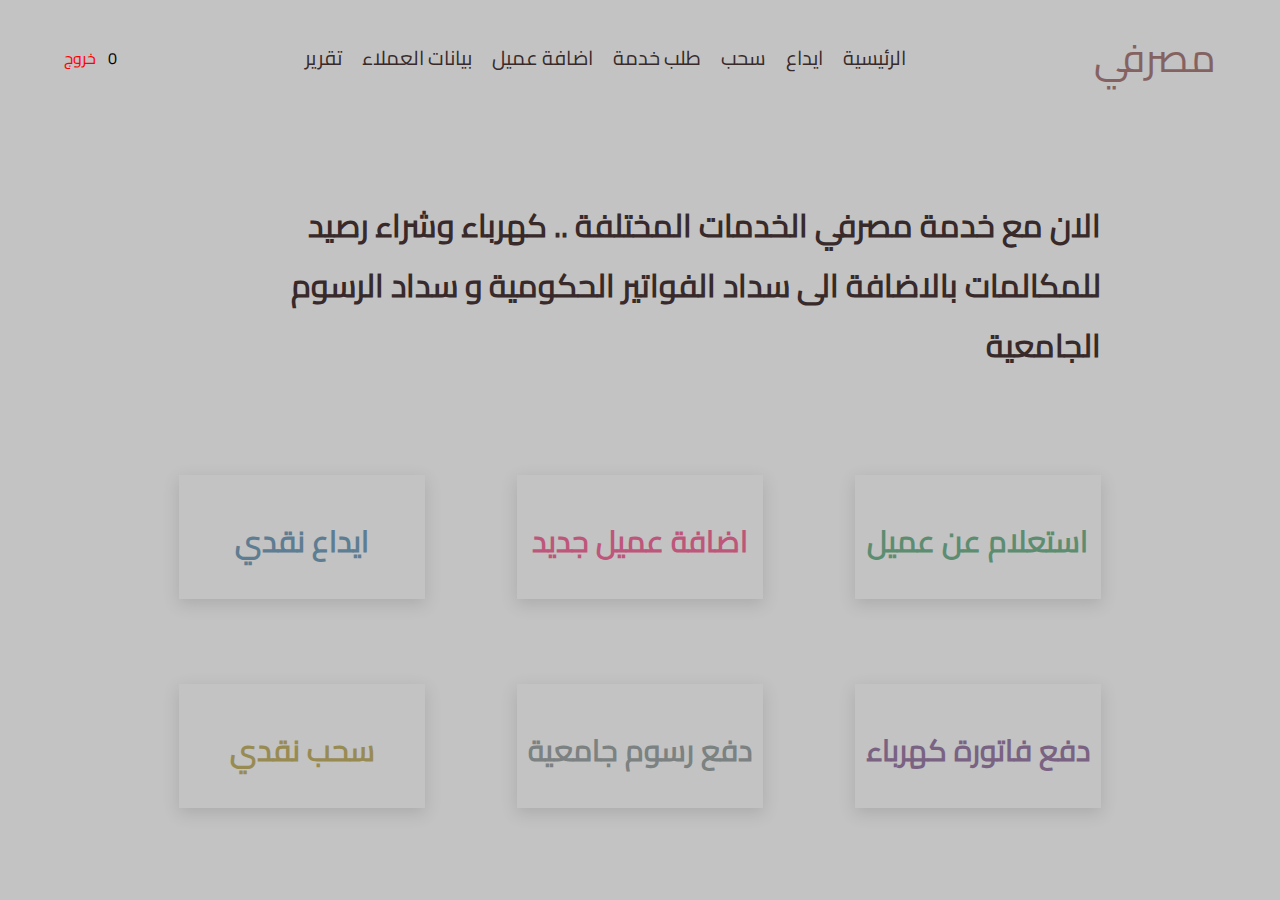
<file: index.html>
<!DOCTYPE html>
<html lang="en">
  <head>
    <meta charset="UTF-8" />
    <meta http-equiv="X-UA-Compatible" content="IE=edge" />
    <meta name="viewport" content="width=device-width, initial-scale=1.0" />

    <link rel="stylesheet" href="./style/css/style.css" />
    <title>مصرفي</title>
  </head>
  <body>         
    <header>
      <div class="logo">   
        <span>مصرفي</span>
      </div>

      <div class="navbar home">
        <ul>
          <li><a href="/">الرئيسية</a></li>
          <li><a href="./mybank/deposit.html">ايداع</a></li>
          <li><a href="./mybank/withdrawal.html">سحب</a></li>
          <li>
            <p>طلب خدمة</p>
            <div class="dropdown">
              <a href="./mybank/electricServices.html">شراء كهرباء </a>
              <hr />
              <a href="./mybank/mobileService.html">شراء رصيد </a>
              <hr />
              <a href="./mybank/eduServices.html">دفع رسوم دراسة</a>
            </div>
          </li>

          <li><a href="./mybank/addcustomer.html">اضافة عميل</a></li>
          <li><a href="./mybank/customer.html">بيانات العملاء</a></li>
          <li><a href="./mybank/report.html">تقرير</a></li>
        </ul>
      </div>

      <div class="auth">
        <div id="userLogged">
          <span id="userNameLoged"></span>
          &nbsp;
          <span id="signOut">خروج</span>
        </div>

        <div id="userUnlogged">
          <span>دخول</span>
        </div>
      </div>
    </header>

    <section>
      <div class="container">
        <h1 class="title">
          الان مع خدمة مصرفي الخدمات المختلفة .. كهرباء وشراء رصيد للمكالمات
          بالاضافة الى سداد الفواتير الحكومية و سداد الرسوم الجامعية
        </h1>
        <div class="service">
          <a style="text-decoration: none" href="./mybank/report.html">
            <div class="card-services">
              <div class="card-services-content">
                <i class="fab fa-ubuntu"></i>
                <br />
                <h3 style="color: #186a3b">استعلام عن عميل</h3>
              </div>
            </div>
          </a>

          <a style="text-decoration: none" href="./mybank/addcustomer.html">
            <div class="card-services">
              <div class="card-services-content">
                <i class="fab fa-ubuntu"></i>
                <br />

                <h3 style="color: #bc0e4c">اضافة عميل جديد</h3>
              </div>
            </div>
          </a>

          <a style="text-decoration: none" href="./mybank/deposit.html">
            <div class="card-services">
              <div class="card-services-content">
                <i class="fab fa-ubuntu"></i>
                <br />

                <h3 style="color: #1b4f72">ايداع نقدي</h3>
              </div>
            </div>
          </a>

          <a
            style="text-decoration: none"
            href="./mybank/electricServices.html"
          >
            <div class="card-services">
              <div class="card-services-content">
                <br />
                <h3 style="color: #4a235a">دفع فاتورة كهرباء</h3>
              </div>
            </div>
          </a>

          <a style="text-decoration: none" href="./mybank/eduServices.html">
            <div class="card-services">
              <div class="card-services-content">
                <i class="fab fa-ubuntu"></i>
                <br />

                <h3 style="color: #4d5656">دفع رسوم جامعية</h3>
              </div>
            </div>
          </a>

          <a style="text-decoration: none" href="./mybank/withdrawal.html">
            <div class="card-services">
              <div class="card-services-content">
                <i class="fa fa-code"></i>
                <br />
                <h3 style="color: #7d6608">سحب نقدي</h3>
              </div>
            </div>
          </a>
        </div>
      </div>
    </section>
    <script src="./js/userDB.js"></script>
    <!-- <script src="./js/customer.js" ></script>     -->
    <script src="./js/user.js"></script>
    <script src="./js/main.js"></script>
  </body>
</html>
</file>
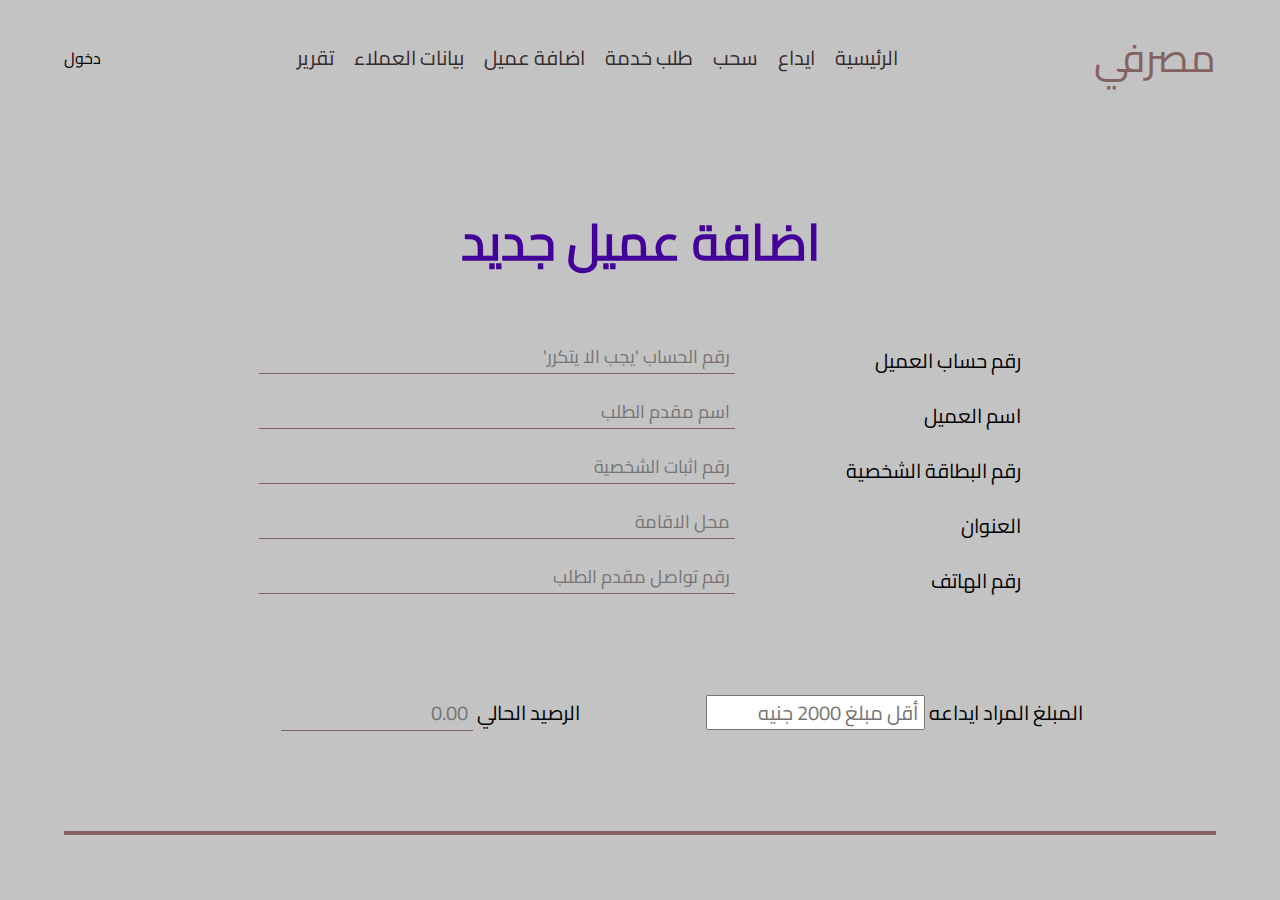
<file: mybank/addcustomer.html>
<!DOCTYPE html>
<html lang="en">
<head>
    <meta charset="UTF-8">
    <meta http-equiv="X-UA-Compatible" content="IE=edge">
    <meta name="viewport" content="width=device-width, initial-scale=1.0">

    <link rel="stylesheet" href="../style/css/style.css">
    <title>اضافة عميل</title>
</head>
<body>
    <header>
        <div class="logo">
            <span>مصرفي</span>
        </div>

        <div class="navbar">
            <ul>
                <li><a href="/">الرئيسية</a></li>
                <li><a href="./deposit.html">ايداع</a>
                <li><a href="./withdrawal.html">سحب</a></li>
                <li> <p>طلب خدمة</p>
                    <div class="dropdown">
                        <a href="./electricServices.html">شراء كهرباء </a>
                        <hr>
                        <a href="./mobileService.html">شراء رصيد </a>
                        <hr>
                        <a href="./eduServices.html">دفع رسوم  دراسة</a>

                    </div>
                    <li><a href="./addcustomer.html">اضافة عميل</a></li>
                <li><a href="./customer.html">بيانات العملاء</a></li>
                <li><a href="./report.html">تقرير</a></li>
            </ul>
    </div>

    <div class="auth">
        <div id="userLogged">
         <span id="userNameLoged"></span>
         &nbsp;
         <span id='signOut' href="">خروج</span>
        </div>

        <div id="userUnlogged">
         <span>دخول</span>
       </div> 
    </div>

    </header>

<section>
    
    <div class="continer">
        <div class="increase">
           <h1 style="color: #430199;" >اضافة عميل جديد</h1>
           
           <form action="">
            <h3  class="credit" ></h3>
               <div class="form-control">
                <label for="idNumber">رقم حساب العميل</label>
                <input placeholder="رقم الحساب 'يجب الا يتكرر' " type="number" name="" class="idNumber">
               </div>
               
               <div class="form-control">
                   <label for="uname">اسم العميل</label>
                   <input placeholder="اسم مقدم الطلب"  type="text" name="" class="uname">
               </div>
               <div class="form-control">
                <label for="identity"> رقم البطاقة الشخصية </label>
                <input placeholder="رقم اثبات الشخصية"  type="number" name="" class="identity">
               </div>
               
               <div class="form-control">
                   <label for="address"> العنوان</label>
                   <input placeholder="محل الاقامة"  type="text" name="" class="address">
                </div>

               <div class="form-control">
                   <label for="telephone">  رقم الهاتف</label>
                   <input placeholder="رقم تواصل مقدم الطلب" type="number" name="" class="telephone">
                </div>
                
                
             


            <div class="mount-update" >
               <div>
                   <label for="mount">المبلغ المراد ايداعه</label>
                   <input placeholder="أقل مبلغ 2000 جنيه" type="number" name="" class="mount">
               </div>
               <div>
                   <label for="nowBalance">الرصيد الحالي </label>
                   <input placeholder="0.00" readonly  type="number" class="nowBalance">
               </div>
           </div>
           <input style="background-color: #430199; font-family: cairo; height: 40px;" type="submit" class="confirmIncrease" value="تأكيد">
           </form>
        </div>

        <hr style="border:solid 2px #856262">
     
       </div>

</section>

<script src="../js/userDB.js" ></script>    
<script src="../js/customer.js" ></script>    
<script src="../js/addcustomer.js" ></script>    
<script src="../js/user.js"></script>

</body>
</html>
</file>
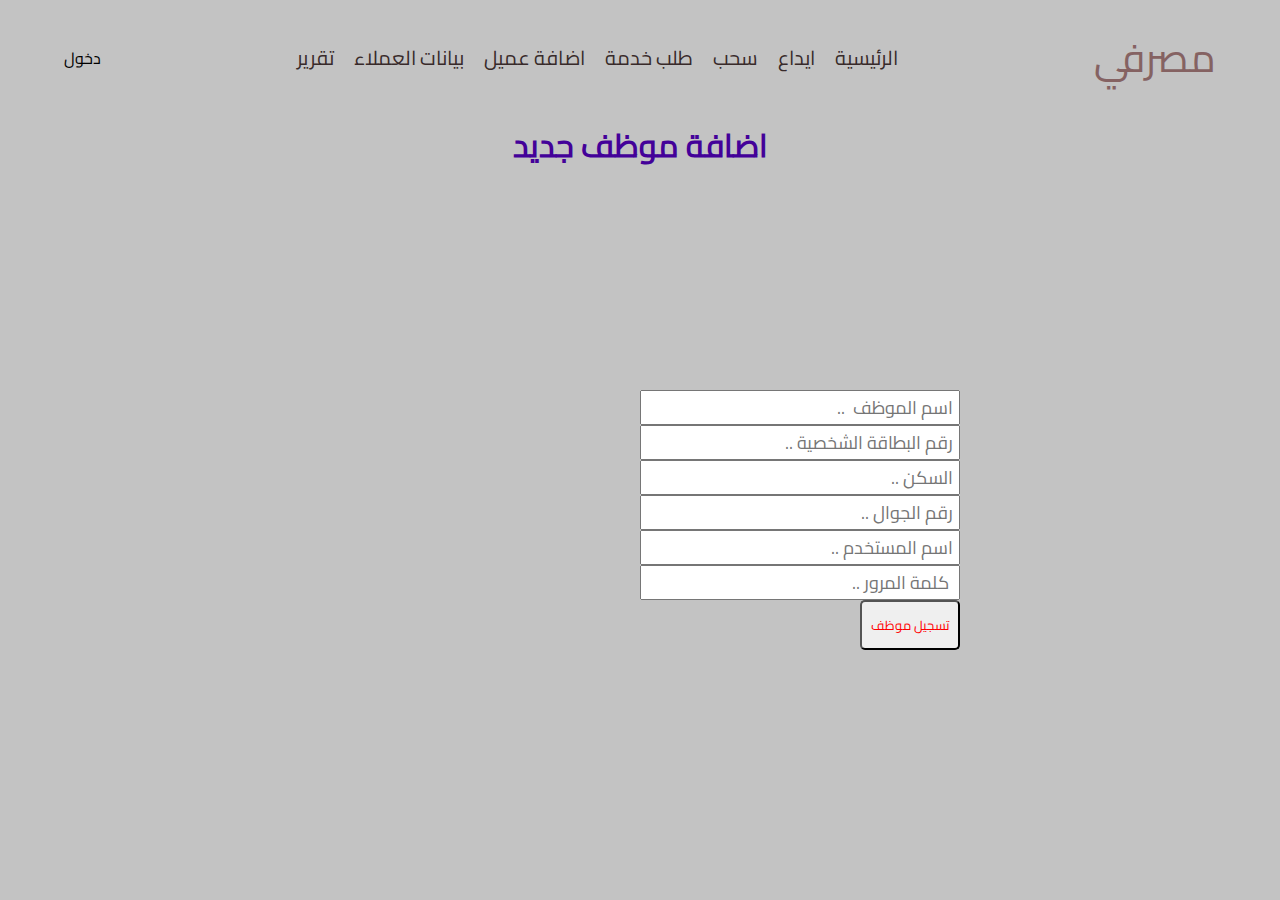
<file: mybank/addEmploye.html>
<!DOCTYPE html>
<html lang="en">

<head>
    <meta charset="UTF-8">
    <meta http-equiv="X-UA-Compatible" content="IE=edge">
    <meta name="viewport" content="width=device-width, initial-scale=1.0">

    <link rel="stylesheet" href="../style/css/style.css">
    <link rel="stylesheet" href="../style/css/register.css">
    <title>مصرفي | موظف جديد</title>
</head>

<body>
    <header>
        <div class="logo">
            <span>مصرفي</span>
        </div>

        <div class="navbar">
            <ul>
                <li><a href="/">الرئيسية</a></li>
                <li><a href="./deposit.html">ايداع</a></li>
                <li><a href="./withdrawal.html">سحب</a></li>
                <li>
                    <p>طلب خدمة</p>
                    <div class="dropdown">
                        <a href="./electricServices.html">شراء كهرباء </a>
                        <hr />
                        <a href="./mobileService.html">شراء رصيد </a>
                        <hr />
                        <a href="./eduServices.html">دفع رسوم دراسة</a>
                    </div>
                </li>

                <li><a href="./addcustomer.html">اضافة عميل</a></li>
                <li><a href="./customer.html">بيانات العملاء</a></li>
                <li><a href="./report.html">تقرير</a></li>
            </ul>
        </div>

        <div class="auth">
            <div id="userLogged">
                <span id="userNameLoged"></span>
                &nbsp;
                <span id="signOut" href="">خروج</span>
            </div>

            <div id="userUnlogged">
                <span>دخول</span>
            </div>
        </div>
        
    </header>

    <h1 style="color: #430199; text-align: center;">اضافة موظف جديد</h1>

    <section class="section-form">
        <div class="container">
            <form novalidate class="register-form" action="" autocomplete="off">
                
                <input id="name" name="name" type="text" placeholder="اسم الموظف  ..">
                <input id="nationalID" name="nationalID" type="number" placeholder="رقم البطاقة الشخصية ..">
                <input id="address" name="location" type="text" placeholder="السكن ..">
                <input id="tele" name="tele" type="number" placeholder="رقم الجوال ..">
                <input id="username" name="username" type="text" placeholder="اسم المستخدم ..">
                <input id="password" name="password" type="password" placeholder=" كلمة المرور ..">
                <h3 class="credit"></h3>
                <br>
                <button id="registerBtn" class="btn-form" type="submit">تسجيل موظف</button>
                <div style="background-color: blue;">
            </form>
        </div>
    </section>

    <script src="../js/addEmploye.js"></script>
    <script src="../js/user.js"></script>
</body>

</html>
</file>
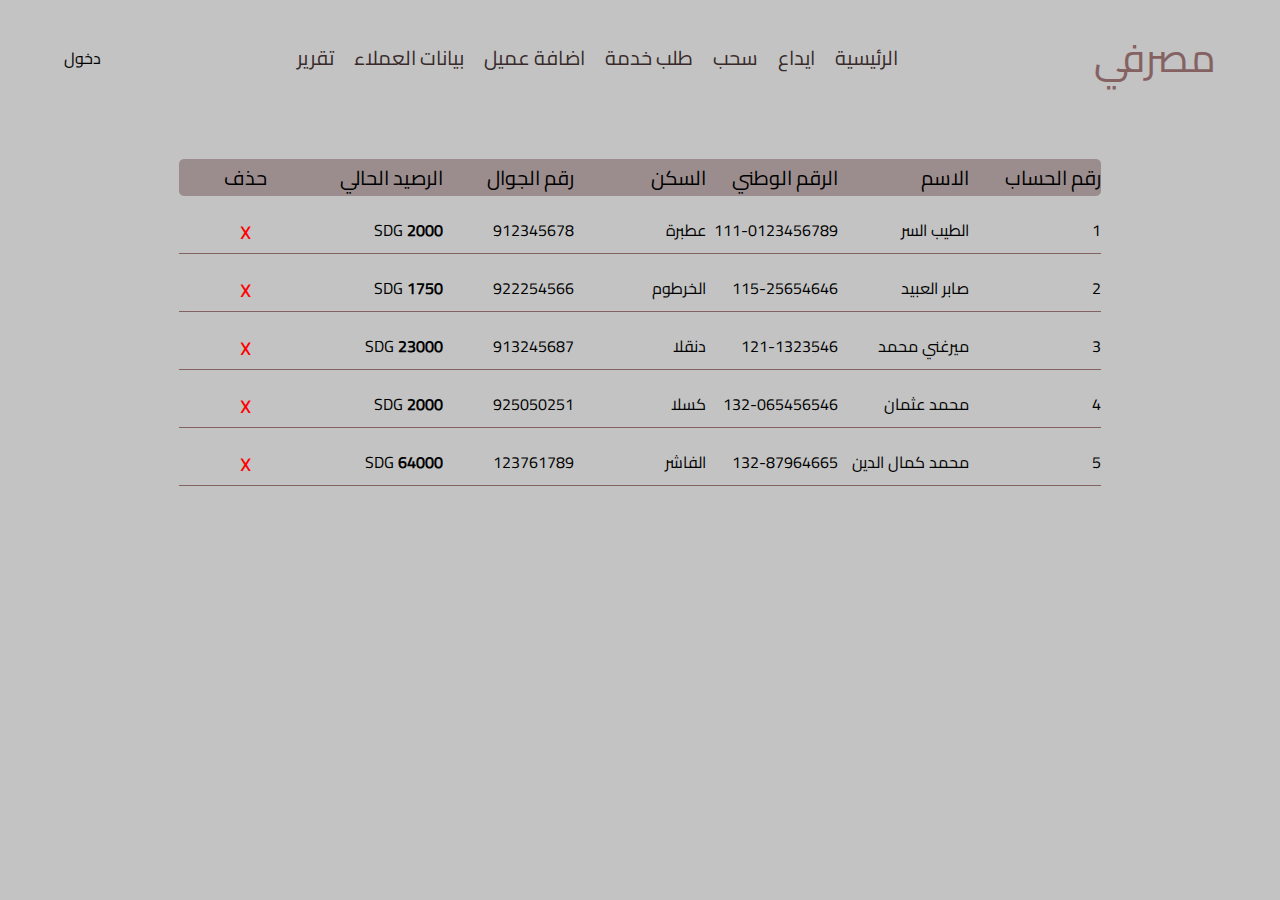
<file: mybank/customer.html>
<!DOCTYPE html>
<html lang="en">
<head>
    <meta charset="UTF-8">
    <meta http-equiv="X-UA-Compatible" content="IE=edge">
    <meta name="viewport" content="width=device-width, initial-scale=1.0">

    <link rel="stylesheet" href="../style/css/style.css">
    <title>تقارير العملاء</title>
</head>
<body>
    <header>
        <div class="logo">
            <span>مصرفي</span>
        </div>

        <div class="navbar">
            <ul>
                <li><a href="/">الرئيسية</a></li>
                <li><a href="./deposit.html">ايداع</a>
                <li><a href="./withdrawal.html">سحب</a></li>
                <li> <p>طلب خدمة</p>
                    <div class="dropdown">
                        <a href="./electricServices.html">شراء كهرباء </a>
                        <hr>
                        <a href="./mobileService.html">شراء رصيد </a>
                        <hr>
                        <a href="./eduServices.html">دفع رسوم  دراسة</a>

                    </div>
                    <li><a href="./addcustomer.html">اضافة عميل</a></li>
                <li><a href="./customer.html">بيانات العملاء</a></li>
                <li><a href="./report.html">تقرير</a></li>
            </ul>
    </div>

        <div class="auth">
            <div id="userLogged">
                <span id="userNameLoged"></span>
                &nbsp;
                <span id='signOut' href="">خروج</span>
                </div>

                <div id="userUnlogged">
                <span>دخول</span>
              </div> 
         </div>


    </header>
    
    <section >
            <div class="container">
                <div class="customerPage">

                        <div class="headerTable">
                          <span class="table" > رقم الحساب</span>
                          <span class="table" >الاسم</span>
                          <span class="table" >الرقم الوطني</span>
                          <span class="table" >السكن</span>
                          <span class="table" >رقم الجوال</span>
                          <span class="table" >الرصيد الحالي</span>
                          <span style="text-align: center;" class="table" > حذف</span>
                        </div>
                        <div class="customer">
                          
                        </div>

                </div>
            </div>
    </section>


<script src="../js/userDB.js"></script>
<script src="../js/customer.js"></script>
<script src="../js/user.js"></script>
</body>
</html>
</file>
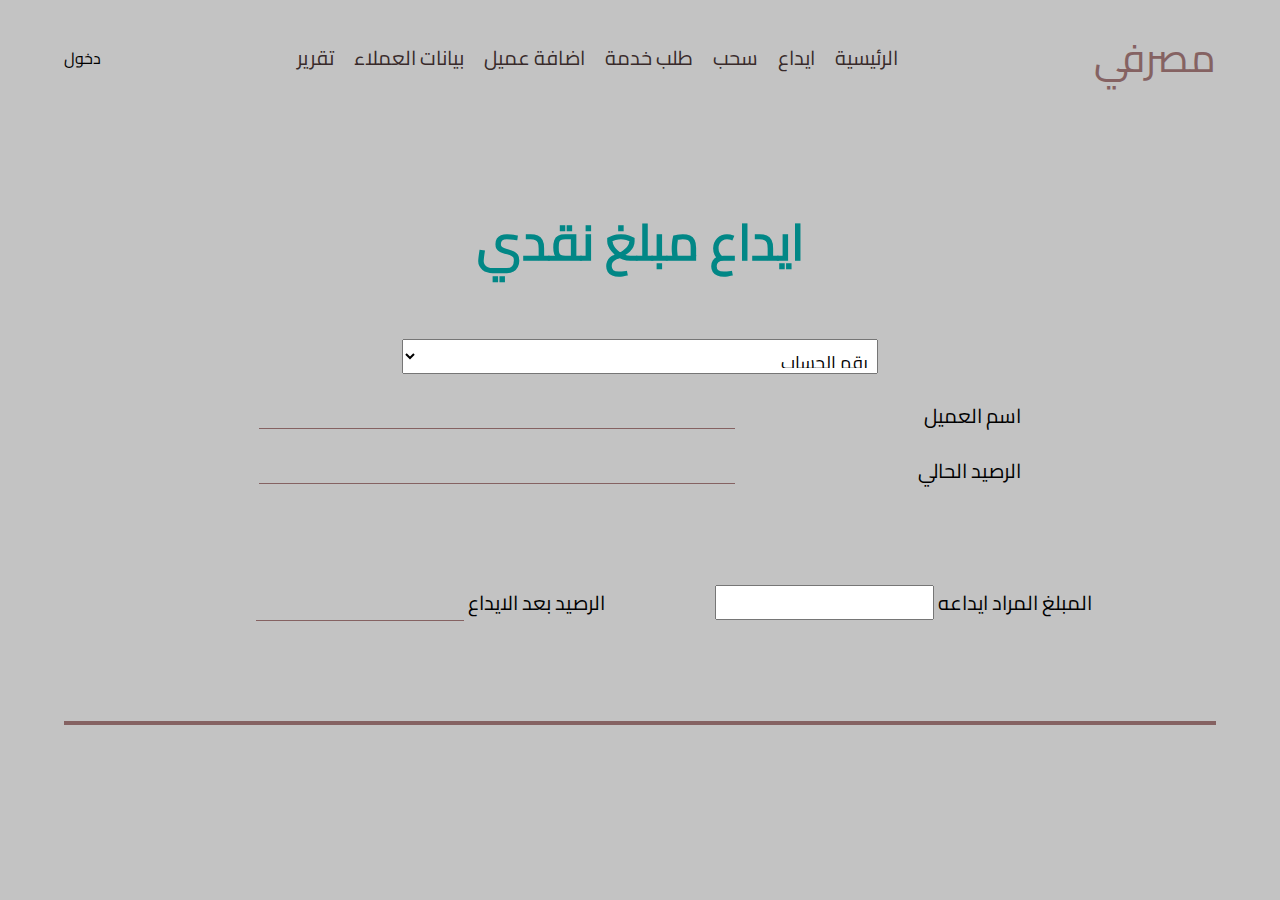
<file: mybank/deposit.html>
<!DOCTYPE html>
<html lang="en">
<head>
    <meta charset="UTF-8">
    <meta http-equiv="X-UA-Compatible" content="IE=edge">
    <meta name="viewport" content="width=device-width, initial-scale=1.0">

    <link rel="stylesheet" href="../style/css/style.css">
    <title>ايداع</title>
</head>
<body>
    <header>
        <div class="logo">
            <span>مصرفي</span>
        </div>
        
        <div class="navbar">
            <ul>
                <li><a href="/">الرئيسية</a></li>
                <li><a href="./deposit.html">ايداع</a>
                <li><a href="./withdrawal.html">سحب</a></li>
                <li> <p>طلب خدمة</p>
                    <div class="dropdown">
                        <a href="./electricServices.html">شراء كهرباء </a>
                        <hr>
                        <a href="./mobileService.html">شراء رصيد </a>
                        <hr>
                        <a href="./eduServices.html">دفع رسوم  دراسة</a>

                    </div>
                    <li><a href="./addcustomer.html">اضافة عميل</a></li>
                <li><a href="./customer.html">بيانات العملاء</a></li>
                <li><a href="./report.html">تقرير</a></li>
            </ul>
    </div>

    <div class="auth">
        <div id="userLogged">
         <span id="userNameLoged"></span>
         &nbsp;
         <span id='signOut' href="">خروج</span>
        </div>

        <div id="userUnlogged">
         <span>دخول</span>
       </div> 
    </div>


    </header>
    
    <section class="transiction" >
           <div class="continer">
             <div class="increase">
                <h1 style="color: #018786;" >ايداع مبلغ نقدي</h1>
                
                <form action="">
                    <span class="alert"></span>
                    <div class="form-control">
                     <!-- <label for="idAccount">رقم الحساب</label> -->
                     <select class="idAccount" type="number">
                        <option  hidden value="0">رقم الحساب</option>
                        <option  value="0">رقم الحساب</option>

                    </select>
                    </div>
                    
                    <div class="form-control">
                        <label for="uname">اسم العميل</label>
                        <input readonly type="text" name="" class="uname">
                    </div>
                    
                    <div class="form-control">
                     <label for="balance"> الرصيد الحالي</label>
                     <input readonly type="number" name="" class="balance">
                    </div>
                 
                 <div class="mount-update" >
                    <div>
                        <label for="mount">المبلغ المراد ايداعه</label>
                        <input type="number" name="" class="mount">
                    </div>
                    <div>
                        <label for="nowBalance">الرصيد بعد الايداع</label>
                        <input readonly  type="number" class="nowBalance">
                    </div>
                </div>
                <input style="background-color: #018786; font-family: cairo; height: 40px;" type="submit" class="confirmIncrease" value="تأكيد">
                <h3  class="credit" ></h3>
                </form>
             </div>

             <hr style="border:solid 2px #856262">
          
            </div>
    </section>


    <script src="../js/userDB.js"></script>
    <script src="../js/customer.js"></script>
    <script src="../js/deposit.js"></script>
    <script src="../js/user.js"></script>
</body>
</html>
</file>
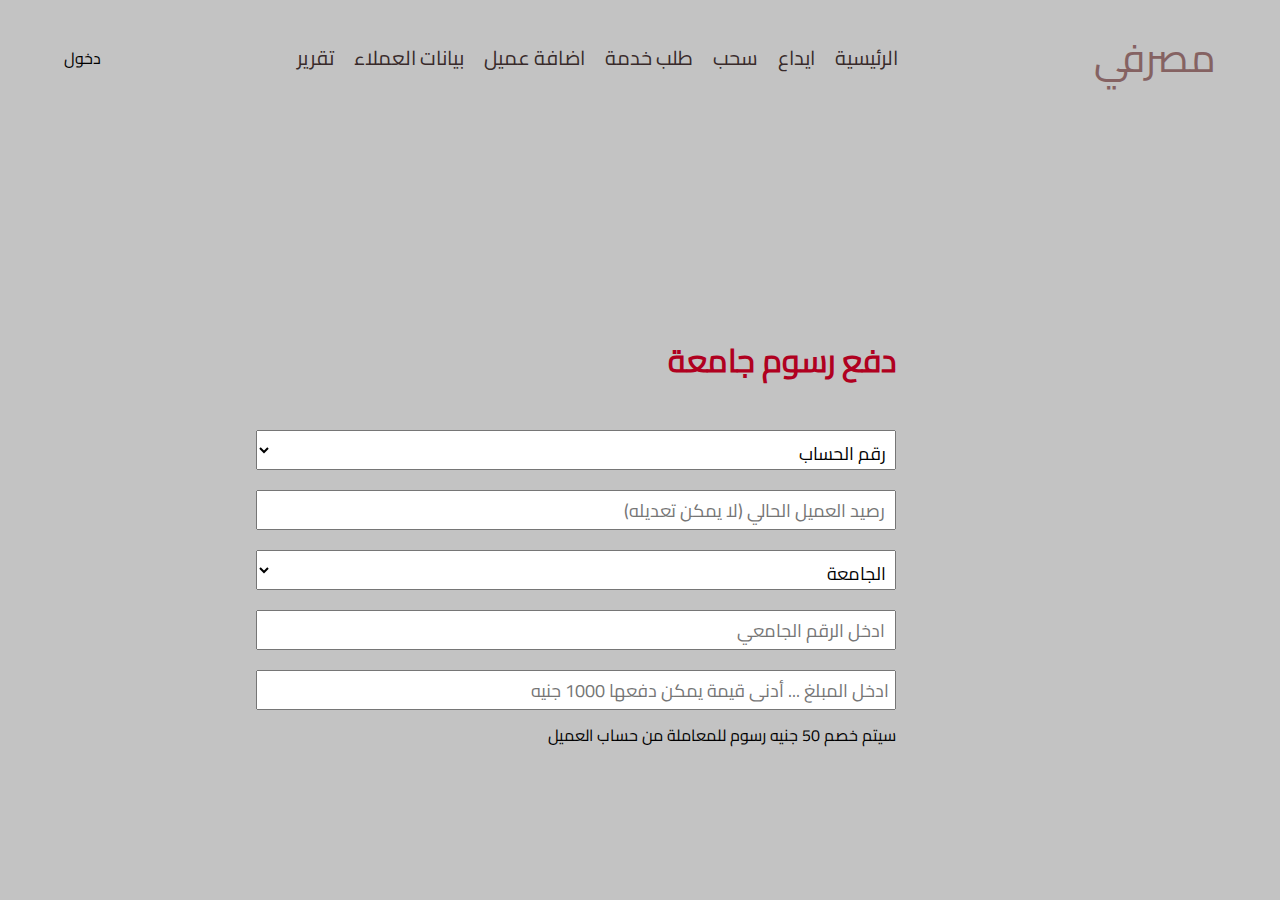
<file: mybank/eduServices.html>
<!DOCTYPE html>
<html lang="en">
<head>
    <meta charset="UTF-8">
    <meta http-equiv="X-UA-Compatible" content="IE=edge">
    <meta name="viewport" content="width=device-width, initial-scale=1.0">

    <link rel="stylesheet" href="../style/css/style.css">
    <title> خدمة جامعية</title>
</head>
<body>
    <header>
        <div class="logo">
            <span>مصرفي</span>
        </div>

        <div class="navbar">
                <ul>
                    <li><a href="/">الرئيسية</a></li>
                    <li><a href="./deposit.html">ايداع</a>
                    <li><a href="./withdrawal.html">سحب</a></li>
                    <li> <p>طلب خدمة</p>
                        <div class="dropdown">
                            <a href="./electricServices.html">شراء كهرباء </a>
                            <hr>
                            <a href="./mobileService.html">شراء رصيد </a>
                            <hr>
                            <a href="./eduServices.html">دفع رسوم  دراسة</a>
    
                        </div>
                        <li><a href="./addcustomer.html">اضافة عميل</a></li>
                    <li><a href="./customer.html">بيانات العملاء</a></li>
                    <li><a href="./report.html">تقرير</a></li>
                </ul>
        </div>

        <div class="auth">
            <div id="userLogged">
             <span id="userNameLoged"></span>
             &nbsp;
             <span id='signOut' href="">خروج</span>
            </div>
 
            <div id="userUnlogged">
             <span>دخول</span>
           </div> 
        </div>


    </header>
    
    <section class="services" >
        <div class="container">
           

            <div class="askService">
            
                <div  class="electricPayment serv ">
                    <h1 style="color: #B00020;" >دفع رسوم جامعة</h1>
                    <br>
                    <form action="">
                        <select class="account" type="number">
                            <option  hidden value="0">رقم الحساب</option>
                            <option  value="0">رقم الحساب</option>
    
                        </select>
                        <input placeholder=" رصيد العميل الحالي (لا يمكن تعديله)" readonly type="number" value="" name="" class="creditNow">

                        

                        <select class="uni" type="number">
                            <option  hidden value="0">الجامعة</option>
                            <option  value="الخرطوم">الخرطوم</option>
                            <option  value="السودان">السودان</option>
                            <option  value="النيلين">النيلين</option>
                            <option  value="عطبرة">عطبرة</option>
    
                        </select>
                        <input class="eleNumber" type="number"  min="" placeholder=" ادخل الرقم الجامعي" oninput="validity.valid||(value='');">
                        <input class="price" type="number"  min="0" placeholder="ادخل المبلغ ... أدنى قيمة يمكن دفعها 1000 جنيه" oninput="validity.valid||(value='');">
                        <span >سيتم خصم 50 جنيه رسوم للمعاملة من حساب العميل  </span>
                         <h3  class="credit" ></h3>
                        <input class="confirmBtn" style=" cursor: pointer; width: 30%;margin:0 35%  ;background-color: #382a2a67;border: none;border-radius: 10px; margin-top:30px  ;" type="submit" value="تأكيـــد">
                    </form>
                </div>

        </div>
        
    </section>


    <script src="../js/userDB.js"></script>
    <script src="../js/customer.js"></script>
    <script src="../js/eduServices.js"></script>
    <script src="../js/user.js"></script>
</body>
</html>
</file>
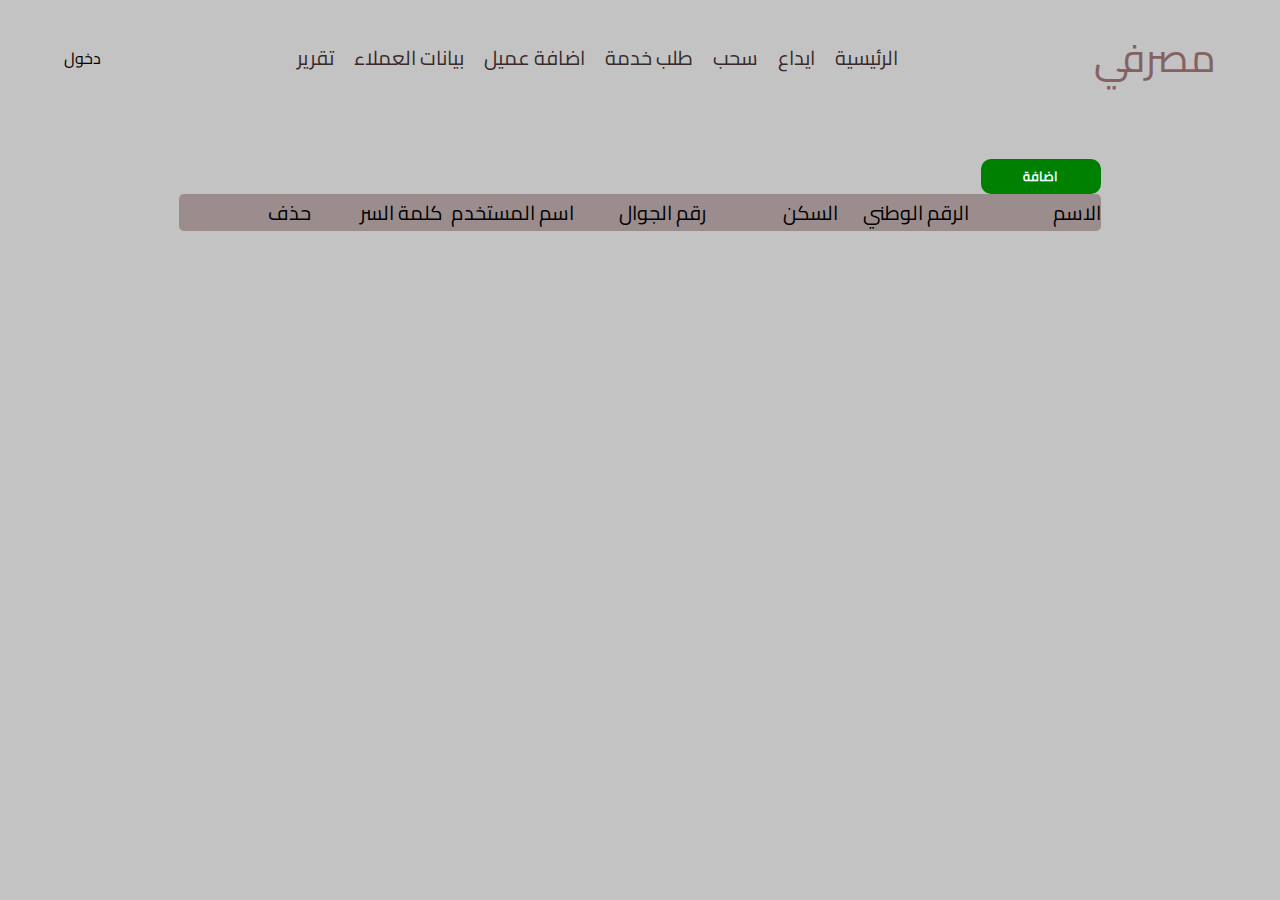
<file: mybank/employe.html>
<!DOCTYPE html>
<html lang="en">
  <head>
    <meta charset="UTF-8" />
    <meta http-equiv="X-UA-Compatible" content="IE=edge" />
    <meta name="viewport" content="width=device-width, initial-scale=1.0" />

    <link rel="stylesheet" href="../style/css/style.css" />
    <title>مسئول</title>
  </head>
  <body>
    <header>
      <div class="logo">
        <span>مصرفي</span>
      </div>

      <div class="navbar">
        <ul>
          <li><a href="/">الرئيسية</a></li>
          <li><a href="./deposit.html">ايداع</a></li>
          <li><a href="./withdrawal.html">سحب</a></li>
          <li>
            <p>طلب خدمة</p>
            <div class="dropdown">
              <a href="./electricServices.html">شراء كهرباء </a>
              <hr />
              <a href="./mobileService.html">شراء رصيد </a>
              <hr />
              <a href="./eduServices.html">دفع رسوم دراسة</a>
            </div>
          </li>

          <li><a href="./addcustomer.html">اضافة عميل</a></li>
          <li><a href="./customer.html">بيانات العملاء</a></li>
          <li><a href="./report.html">تقرير</a></li>
        </ul>
      </div>

      <div class="auth">
        <div id="userLogged">
          <span id="userNameLoged"></span>
          &nbsp;
          <span id="signOut" href="">خروج</span>
        </div>

        <div id="userUnlogged">
          <span>دخول</span>
        </div>
      </div>
    </header>

    <section>
      <div class="container">
        <button
          style="
            background-color: green;
            width: 120px;
            height: 35px;
            border: 0;
            color: azure;
            font-weight: bold;
            border-radius: 10px;
          "
          onclick="location.href = 'addEmploye.html'"
        >
          اضافة
        </button>
        <div class="employeePage">
          <div class="headerTable">
            <span class="table">الاسم</span>
            <span class="table">الرقم الوطني</span>
            <span class="table">السكن</span>
            <span class="table">رقم الجوال</span>
            <span class="table">اسم المستخدم</span>
            <span class="table">كلمة السر</span>
            <span class="table">حذف</span>
          </div>
          <div class="employee"></div>
        </div>
      </div>
    </section>

    <script src="../js/user.js"></script>
    <script src="../js/employe.js"></script>
  </body>
</html>
</file>
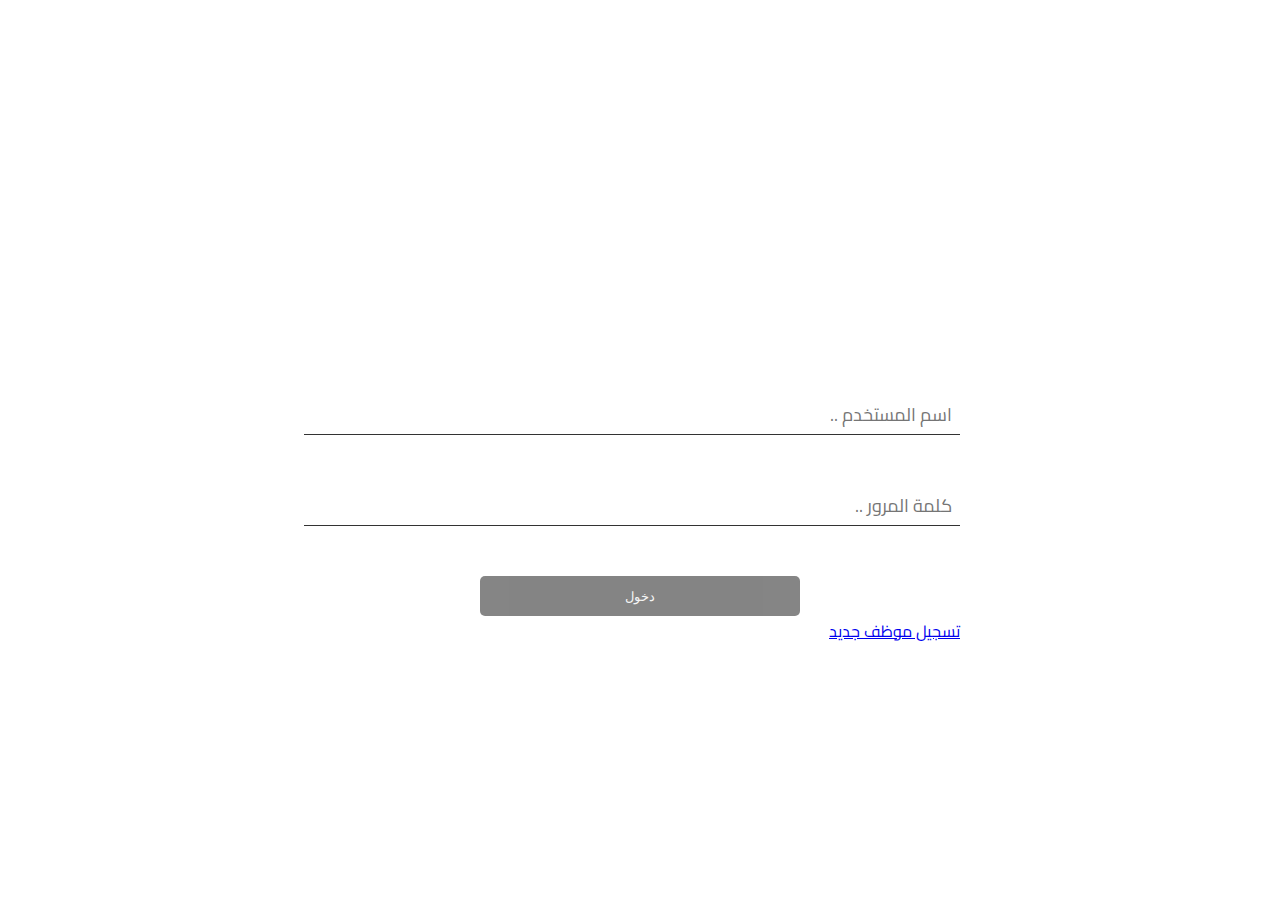
<file: mybank/login.html>
<!DOCTYPE html>
<html lang="en">
<head>
    <meta charset="UTF-8">
    <meta http-equiv="X-UA-Compatible" content="IE=edge">
    <meta name="viewport" content="width=device-width, initial-scale=1.0">
    <link rel="stylesheet" href="../style/css/register.css">
    <title>مصرفي | دخول</title>
</head>
<body>
    <div class="header-lang">
    
    </div>
    <header class="heder">
        
    </header>

    <div class="section">
        <div class="container">
            
        <form class="login-form" action="">
            <input id="loginUsername" type="text" placeholder="اسم المستخدم ..">
            <input id="loginPassword" type="password" placeholder="كلمة المرور ..">
            <input id="loginBtn" class="btn-form" type="submit" value="دخول">
            <span><a href="register.html">  تسجيل موظف جديد</a> </span>
        </form>
    </div>
    </div>

    <script src="../js/login.js" ></script> 
    <script src="../js/user.js"></script>
</body>
</html>
</file>
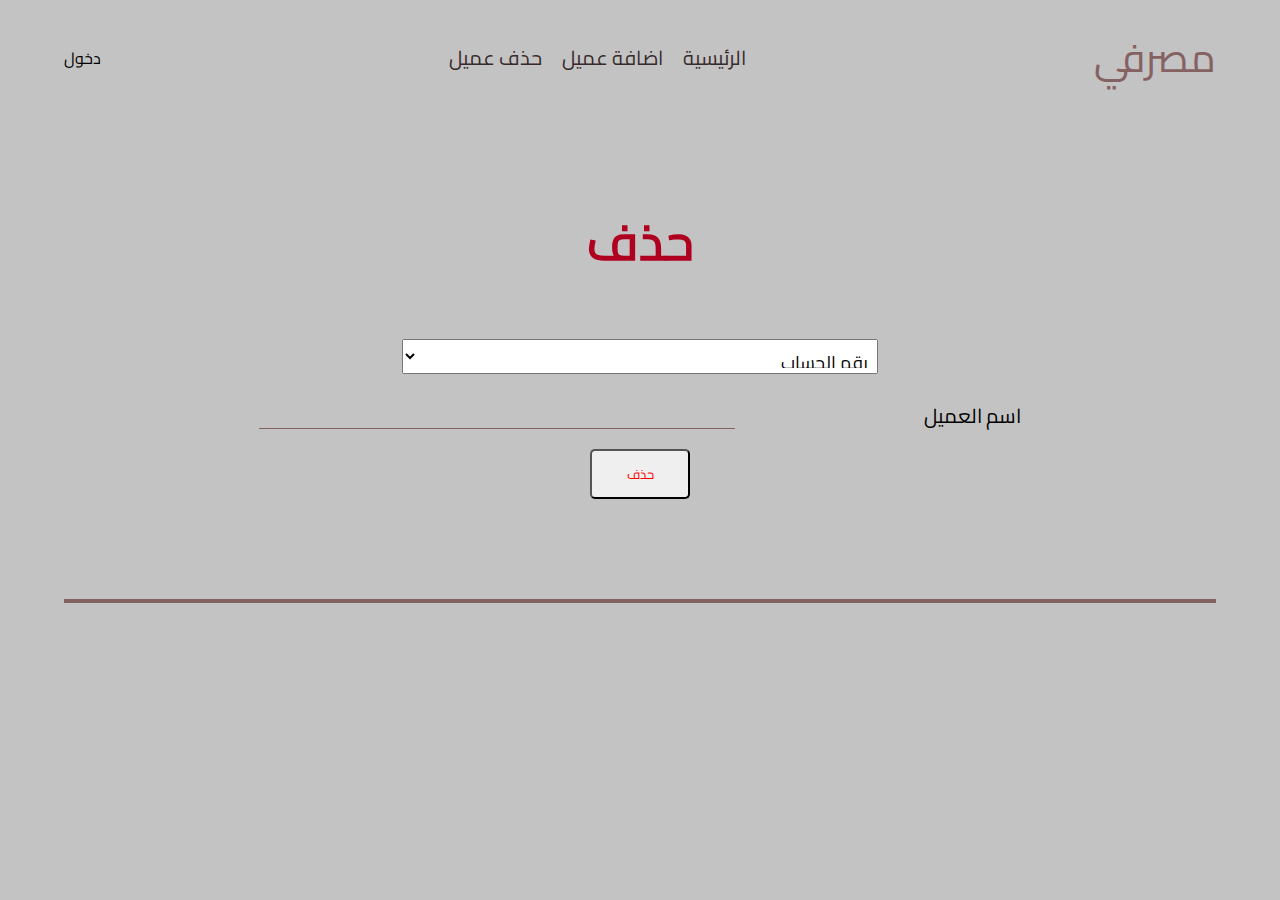
<file: mybank/manger.html>
<!DOCTYPE html>
<html lang="en">
<head>
    <meta charset="UTF-8">
    <meta http-equiv="X-UA-Compatible" content="IE=edge">
    <meta name="viewport" content="width=device-width, initial-scale=1.0">

    <link rel="stylesheet" href="../style/css/style.css">
    <title>مسئول</title>
</head>
<body>
    <header>
        <div class="logo">
            <span>مصرفي</span>
        </div>

        <div class="navbar">
            <ul>
                <li><a href="../index.html">الرئيسية</a></li>
                <li><a href="./addcustomer.html">اضافة عميل</a>
                <li><a href="./deletecustomer.html">حذف عميل</a></li>
 
            </ul>
    </div>

    <div class="auth">
        <div id="userLogged">
         <span id="userNameLoged"></span>
         &nbsp;
         <span id='signOut' href="">خروج</span>
        </div>

        <div id="userUnlogged">
         <span>دخول</span>
       </div> 
    </div>


    </header>
    
    <section class="transiction" >
           <div class="continer">
             <div class="increase">
                <h1 style="color: #B00020;" >حذف</h1>
                
                <form action="">
                    <span class="alert"></span>
                    <div class="form-control">
                     <!-- <label for="idAccount">رقم الحساب</label> -->
                     <select class="idAccount" type="number">
                        <option  hidden value="0">رقم الحساب</option>
                        <option  value="0">رقم الحساب</option>

                    </select>
                    </div>
                    
                    <div class="form-control">
                        <label for="uname">اسم العميل</label>
                        <input readonly type="text" name="" class="uname">
                    </div>
                    
                    <div class="form-control">
                     <button  name="" class="button">حذف</button>
                    </div>
                 
                 
                <input style="background-color: #B00020; font-family: cairo; height: 40px;" type="submit" class="confirmIncrease" value="تأكيد">
                <h3  class="credit" ></h3>
                </form>
             </div>

             <hr style="border:solid 2px #856262">
          
            </div>
    </section>


    <script src="../js/userDB.js"></script>
   
    <script src="../js/user.js"></script>
</body>
</html>
</file>
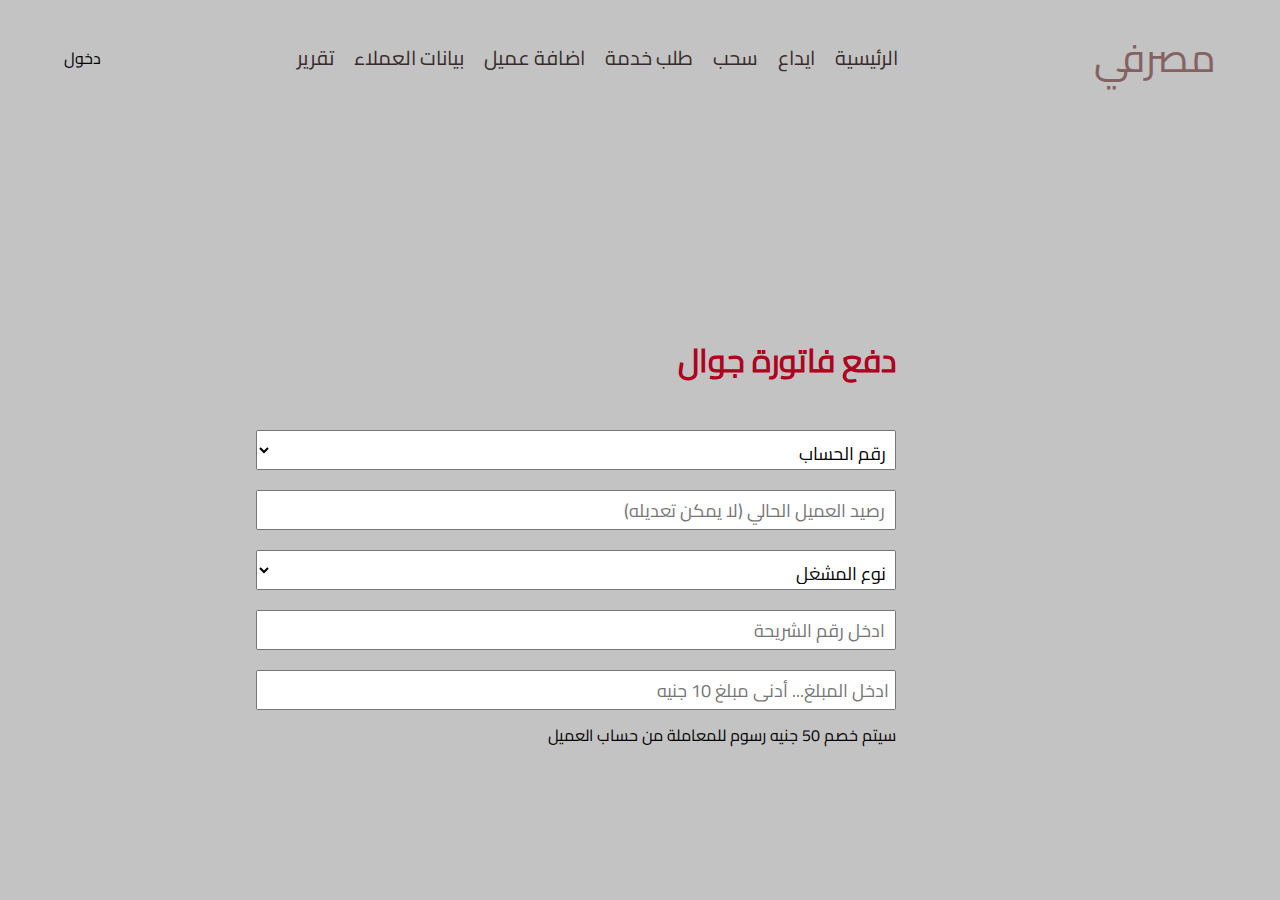
<file: mybank/mobileService.html>
<!DOCTYPE html>
<html lang="en">
<head>
    <meta charset="UTF-8">
    <meta http-equiv="X-UA-Compatible" content="IE=edge">
    <meta name="viewport" content="width=device-width, initial-scale=1.0">

    <link rel="stylesheet" href="../style/css/style.css">
    <title>فاتورة اتصال</title>
</head>
<body>
    <header>
        <div class="logo">
            <span>مصرفي</span>
        </div>

        <div class="navbar">
                <ul>
                    <li><a href="/">الرئيسية</a></li>
                    <li><a href="./deposit.html">ايداع</a>
                    <li><a href="./withdrawal.html">سحب</a></li>
                    <li> <p>طلب خدمة</p>
                        <div class="dropdown">
                            <a href="./electricServices.html">شراء كهرباء </a>
                            <hr>
                            <a href="./mobileService.html">شراء رصيد </a>
                            <hr>
                            <a href="./eduServices.html">دفع رسوم  دراسة</a>
    
                        </div>
                        <li><a href="./addcustomer.html">اضافة عميل</a></li>
                    <li><a href="./customer.html">بيانات العملاء</a></li>
                    <li><a href="./report.html">تقرير</a></li>
                </ul>
        </div>

        <div class="auth">
            <div id="userLogged">
             <span id="userNameLoged"></span>
             &nbsp;
             <span id='signOut' href="">خروج</span>
            </div>
 
            <div id="userUnlogged">
             <span>دخول</span>
           </div> 
     </div>


    </header>
    
    <section class="services" >
        <div class="container">
           

            <div class="askService">
            
                <div  class="electricPayment serv ">
                    <h1 style="color: #B00020;" >دفع فاتورة جوال</h1>
                    <br>
                    <form action="">
                        <select class="account" type="number">
                            <option  hidden value="0">رقم الحساب</option>
                            <option  value="0">رقم الحساب</option>
    
                        </select>
                        <input placeholder=" رصيد العميل الحالي (لا يمكن تعديله)" readonly type="number" value="" name="" class="creditNow">

                        

                        <select class="uni" type="number">
                            <option  hidden value="0">نوع المشغل</option>
                            <option  value="MTN">MTN</option>
                            <option  value="ZAIN">ZAIN</option>
                            <option  value="SUDANI">SUDANI</option>
       
    
                        </select>
                        <input class="eleNumber" type="number"  min="" placeholder=" ادخل رقم الشريحة " oninput="validity.valid||(value='');">
                        <input class="price" type="number"  min="0" placeholder="ادخل المبلغ... أدنى مبلغ 10 جنيه" oninput="validity.valid||(value='');">
                        <span >سيتم خصم 50 جنيه رسوم للمعاملة من حساب العميل  </span>
                         <h3  class="credit" ></h3>
                        <input class="confirmBtn" style=" cursor: pointer; width: 30%;margin:0 35%  ;background-color: #382a2a67;border: none;border-radius: 10px; margin-top:30px  ;" type="submit" value="تأكيـــد">
                    </form>
                </div>

        </div>
        
    </section>


    <script src="../js/userDB.js"></script>
    <script src="../js/customer.js"></script>
    <script src="../js/mobileService.js"></script>
    <script src="../js/user.js"></script>
</body>
</html>
</file>
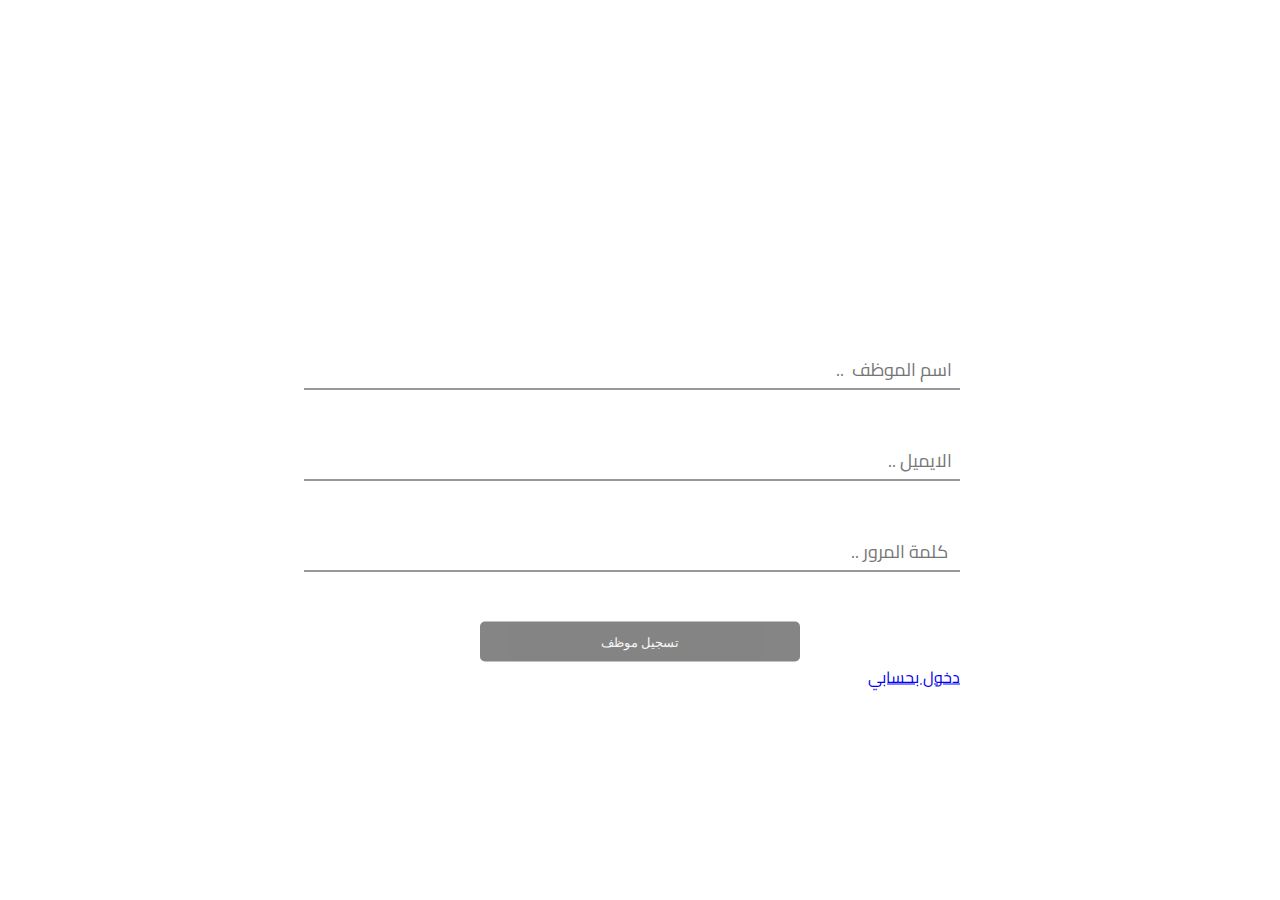
<file: mybank/register.html>
<!DOCTYPE html>
<html lang="en">
<head>
    <meta charset="UTF-8">
    <meta http-equiv="X-UA-Compatible" content="IE=edge">
    <meta name="viewport" content="width=device-width, initial-scale=1.0">
    
    <link rel="stylesheet" href="../style/css/register.css">
    <title>مصرفي  | موظف جديد</title>
</head>
<body>
    <div class="header-lang">
    
    </div>
    <header class="heder">
        
    </header>

    <section class="section-form">
        <div class="container">
            
        <form novalidate class="register-form" action="">
            <input id="registerUsername" type="text" placeholder="اسم الموظف  ..">
            <input id="registerEmail" type="email" placeholder="الايميل ..">
            <input id="registerPassword" type="password" placeholder=" كلمة المرور ..">
            <input id="registerBtn" class="btn-form" type="submit" value="تسجيل موظف">
            <span><a href="login.html">دخول بحسابي </a> </span>
            <div style="background-color: blue;" >
            <!-- <i style="color: black;" class="fas fa-angle-down " >jklj</i></div> -->
            <!-- <i style="color: black;" class="fas fa-arrow-alt-circle-down " >jklj</i></div> -->
        </form>
    </div>
    </section>

   <script src="../js/register.js" ></script> 
</body>
</html>
</file>
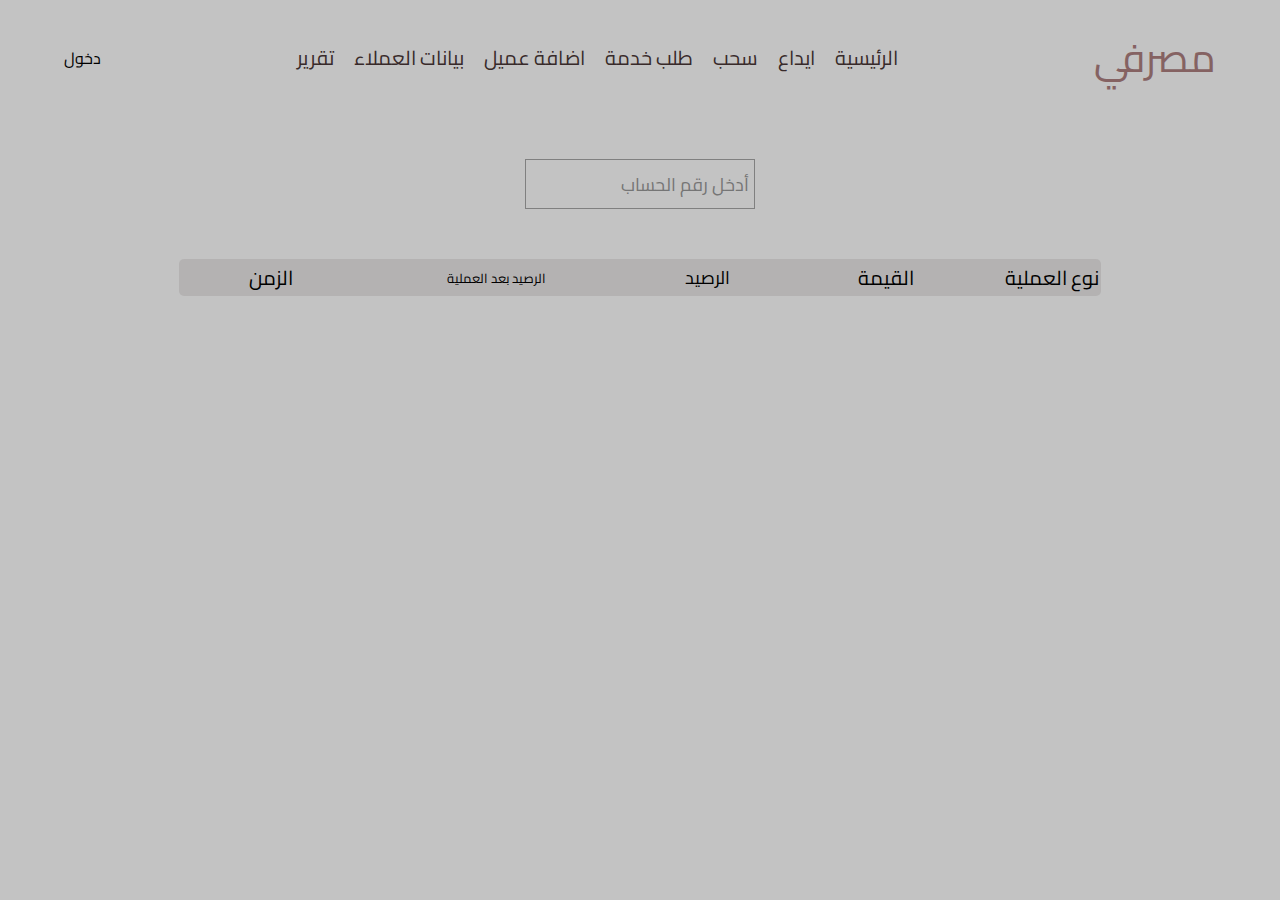
<file: mybank/report.html>
<!DOCTYPE html>
<html lang="en">
<head>
    <meta charset="UTF-8">
    <meta http-equiv="X-UA-Compatible" content="IE=edge">
    <meta name="viewport" content="width=device-width, initial-scale=1.0">

    <link rel="stylesheet" href="../style/css/style.css">
    <title> تقرير بيانات عميل</title>
</head>
<body>
    <header>
        <div class="logo">
            <span>مصرفي</span>
        </div>

        <div class="navbar">
            <ul>
                <li><a href="/">الرئيسية</a></li>
                <li><a href="./deposit.html">ايداع</a>
                <li><a href="./withdrawal.html">سحب</a></li>
                <li> <p>طلب خدمة</p>
                    <div class="dropdown">
                        <a href="./electricServices.html">شراء كهرباء </a>
                        <hr>
                        <a href="./mobileService.html">شراء رصيد </a>
                        <hr>
                        <a href="./eduServices.html">دفع رسوم  دراسة</a>

                    </div>
                    <li><a href="./addcustomer.html">اضافة عميل</a></li>
                <li><a href="./customer.html">بيانات العملاء</a></li>
                <li><a href="./report.html">تقرير</a></li>
            </ul>
    </div>

    <div class="auth">
        <div id="userLogged">
         <span id="userNameLoged"></span>
         &nbsp;
         <span id='signOut' href="">خروج</span>
        </div>

        <div id="userUnlogged">
         <span>دخول</span>
       </div> 
    </div>


    </header>
    
    <section >
            <div class="container">
                <form class="search" action="">
                    <input class="findId" type="number" placeholder="أدخل رقم الحساب">
                    <input class="confirmId" type="submit" value="تأكيد">
                </form>
                <button class="print">طباعة</button>
                <div class="customerPage">

                        <div class="noProccess"></div>
                        <div class="headerTable" style="background-color: rgba(158, 153, 153, 0.392);">
                          <!-- <span class="table" > رقم الحساب</span> -->
                          <!-- <span class="table" >الاسم</span> -->
                          <span class="table" > نوع العملية </span>
                          <span class="table" >القيمة</span>
                          <span style="font-size:large;" class="table" >  الرصيد  </span>
                          <span style="font-size:small;" class="table" >الرصيد بعد العملية</span>
                          <span style="text-align: center;" class="table" > الزمن</span>
                        </div>
                        <div class="report customer">
                          
                        </div>

                </div>
            </div>
    </section>


<script src="../js/userDB.js"></script>
<script src="../js/report.js"></script>
<script src="../js/user.js"></script>
</body>
</html>
</file>
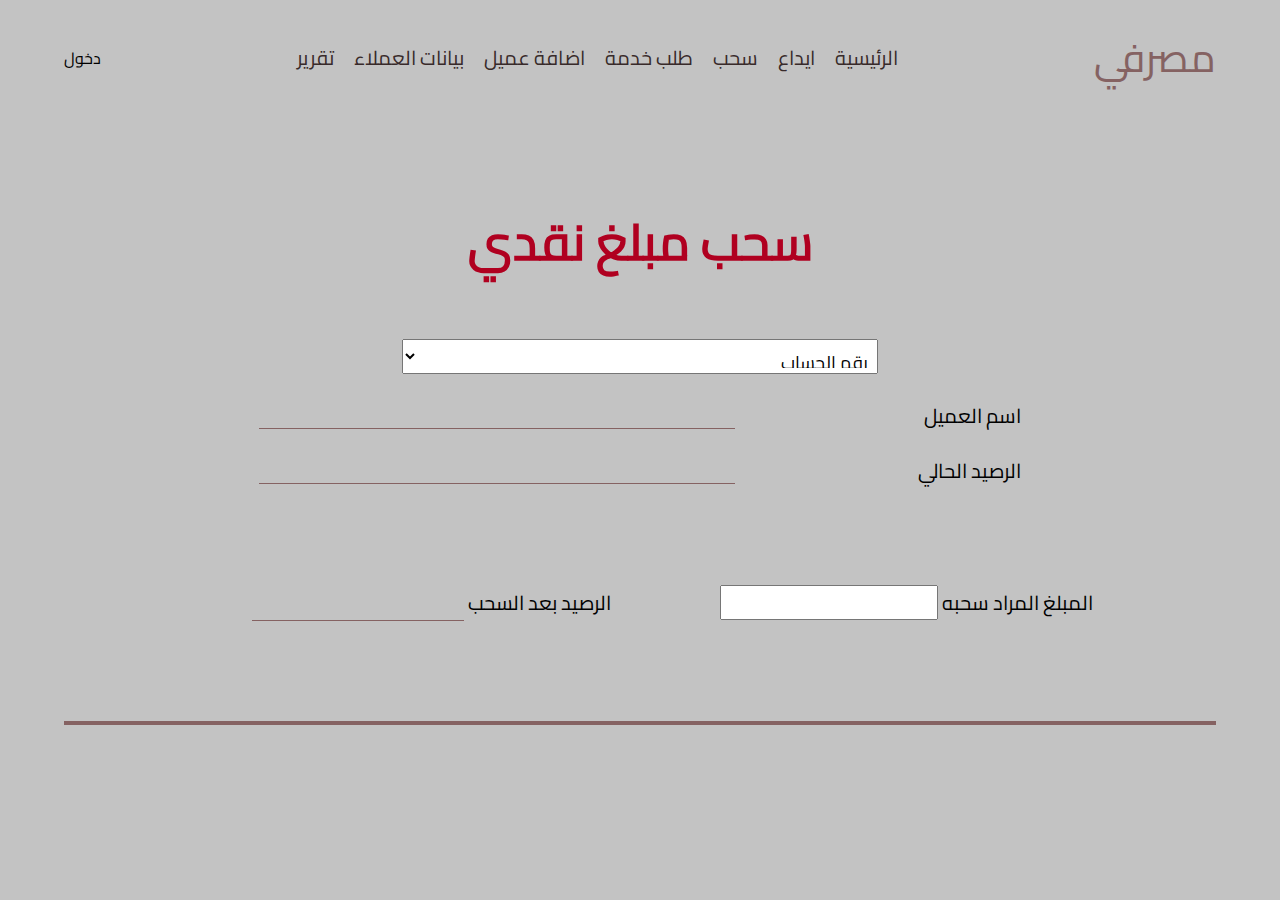
<file: mybank/withdrawal.html>
<!DOCTYPE html>
<html lang="en">
<head>
    <meta charset="UTF-8">
    <meta http-equiv="X-UA-Compatible" content="IE=edge">
    <meta name="viewport" content="width=device-width, initial-scale=1.0">

    <link rel="stylesheet" href="../style/css/style.css">
    <title>سحب نقدي</title>
</head>
<body>
    <header>
        <div class="logo">
            <span>مصرفي</span>
        </div>

        <div class="navbar">
            <ul>
                <li><a href="/">الرئيسية</a></li>
                <li><a href="./deposit.html">ايداع</a>
                <li><a href="./withdrawal.html">سحب</a></li>
                <li> <p>طلب خدمة</p>
                    <div class="dropdown">
                        <a href="./electricServices.html">شراء كهرباء </a>
                        <hr>
                        <a href="./mobileService.html">شراء رصيد </a>
                        <hr>
                        <a href="./eduServices.html">دفع رسوم  دراسة</a>

                    </div>
                    <li><a href="./addcustomer.html">اضافة عميل</a></li>
                <li><a href="./customer.html">بيانات العملاء</a></li>
                <li><a href="./report.html">تقرير</a></li>
            </ul>
    </div>

    <div class="auth">
        <div id="userLogged">
         <span id="userNameLoged"></span>
         &nbsp;
         <span id='signOut' href="">خروج</span>
        </div>

        <div id="userUnlogged">
         <span>دخول</span>
       </div> 
    </div>


    </header>
    
    <section class="transiction" >
           <div class="continer">
             <div class="increase">
                <h1 style="color: #B00020;" >سحب مبلغ نقدي</h1>
                
                <form action="">
                    <span class="alert"></span>
                    <div class="form-control">
                     <!-- <label for="idAccount">رقم الحساب</label> -->
                     <select class="idAccount" type="number">
                        <option  hidden value="0">رقم الحساب</option>
                        <option  value="0">رقم الحساب</option>

                    </select>
                    </div>
                    
                    <div class="form-control">
                        <label for="uname">اسم العميل</label>
                        <input readonly type="text" name="" class="uname">
                    </div>
                    
                    <div class="form-control">
                     <label for="balance"> الرصيد الحالي</label>
                     <input readonly type="number" name="" class="balance">
                    </div>
                 
                 <div class="mount-update" >
                    <div>
                        <label for="mount">المبلغ المراد سحبه</label>
                        <input type="number" name="" class="mount">
                    </div>
                    <div>
                        <label for="nowBalance">الرصيد بعد السحب</label>
                        <input readonly  type="number" class="nowBalance">
                    </div>
                </div>
                <input style="background-color: #B00020; font-family: cairo; height: 40px;" type="submit" class="confirmIncrease" value="تأكيد">
                <h3  class="credit" ></h3>
                </form>
             </div>

             <hr style="border:solid 2px #856262">
          
            </div>
    </section>


    <script src="../js/userDB.js"></script>
   
    <script src="../js/withdrawal.js"></script>
    <script src="../js/user.js"></script>
</body>
</html>
</file>
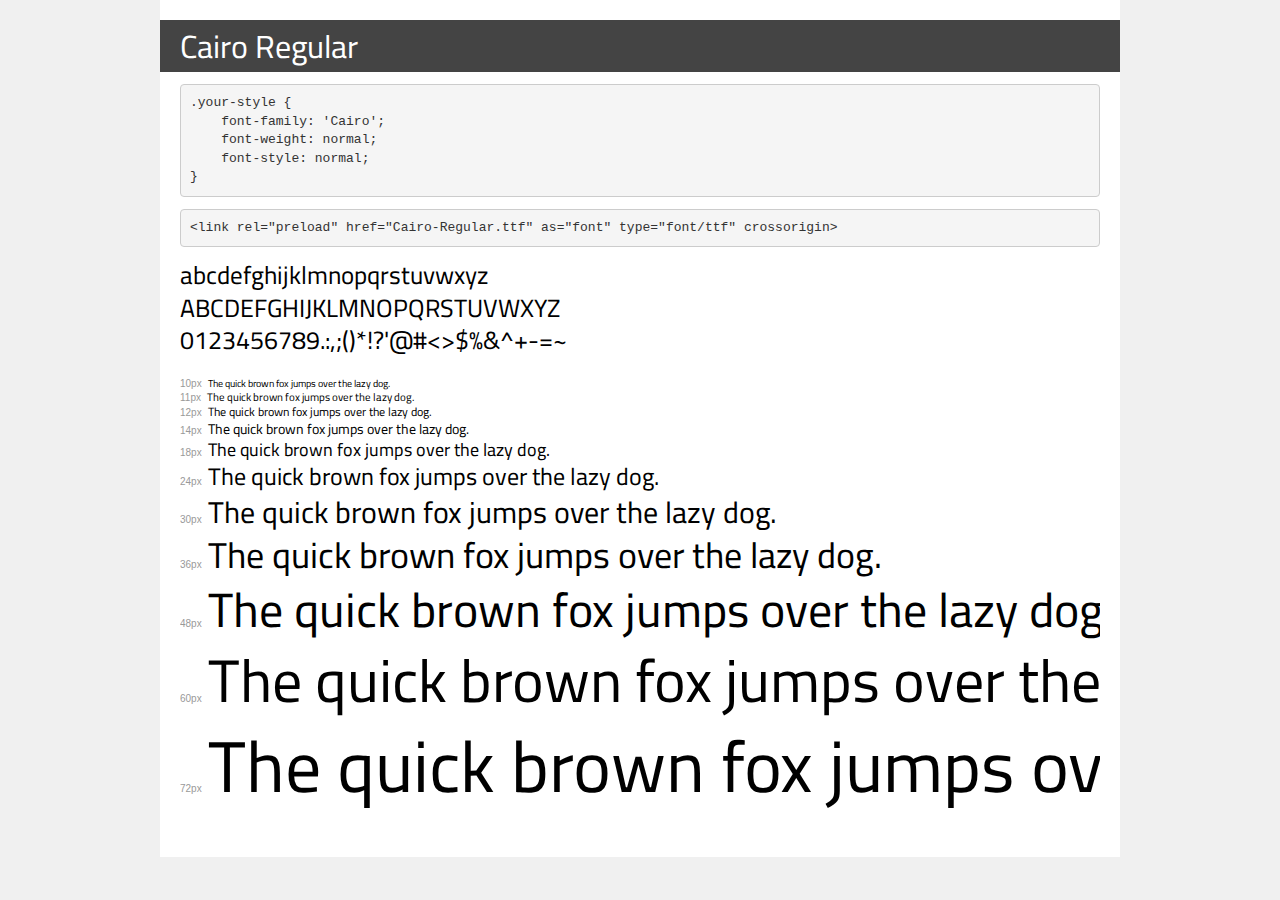
<file: style/font/demo.html>
<!DOCTYPE html>
<html lang="en">
<head>
    <meta charset="utf-8">
    <meta http-equiv="X-UA-Compatible" content="IE=edge">
    <meta name="viewport" content="width=device-width, initial-scale=1">
    <meta name="robots" content="noindex, noarchive">
    <meta name="format-detection" content="telephone=no">
    <title>Transfonter demo</title>
    <link href="stylesheet.css" rel="stylesheet">
    <style>
        /*
        http://meyerweb.com/eric/tools/css/reset/
        v2.0 | 20110126
        License: none (public domain)
        */
        html, body, div, span, applet, object, iframe,
        h1, h2, h3, h4, h5, h6, p, blockquote, pre,
        a, abbr, acronym, address, big, cite, code,
        del, dfn, em, img, ins, kbd, q, s, samp,
        small, strike, strong, sub, sup, tt, var,
        b, u, i, center,
        dl, dt, dd, ol, ul, li,
        fieldset, form, label, legend,
        table, caption, tbody, tfoot, thead, tr, th, td,
        article, aside, canvas, details, embed,
        figure, figcaption, footer, header, hgroup,
        menu, nav, output, ruby, section, summary,
        time, mark, audio, video {
            margin: 0;
            padding: 0;
            border: 0;
            font-size: 100%;
            font: inherit;
            vertical-align: baseline;
        }
        /* HTML5 display-role reset for older browsers */
        article, aside, details, figcaption, figure,
        footer, header, hgroup, menu, nav, section {
            display: block;
        }
        body {
            line-height: 1;
        }
        ol, ul {
            list-style: none;
        }
        blockquote, q {
            quotes: none;
        }
        blockquote:before, blockquote:after,
        q:before, q:after {
            content: '';
            content: none;
        }
        table {
            border-collapse: collapse;
            border-spacing: 0;
        }
        /* demo styles */
        body {
            background: #f0f0f0;
            color: #000;
        }
        .page {
            background: #fff;
            width: 920px;
            margin: 0 auto;
            padding: 20px 20px 0 20px;
            overflow: hidden;
        }
        .font-container {
            overflow-x: auto;
            overflow-y: hidden;
            margin-bottom: 40px;
            line-height: 1.3;
            white-space: nowrap;
            padding-bottom: 5px;
        }
        h1 {
            position: relative;
            background: #444;
            font-size: 32px;
            color: #fff;
            padding: 10px 20px;
            margin: 0 -20px 12px -20px;
        }
        .letters {
            font-size: 25px;
            margin-bottom: 20px;
        }
        .s10:before {
            content: '10px';
        }
        .s11:before {
            content: '11px';
        }
        .s12:before {
            content: '12px';
        }
        .s14:before {
            content: '14px';
        }
        .s18:before {
            content: '18px';
        }
        .s24:before {
            content: '24px';
        }
        .s30:before {
            content: '30px';
        }
        .s36:before {
            content: '36px';
        }
        .s48:before {
            content: '48px';
        }
        .s60:before {
            content: '60px';
        }
        .s72:before {
            content: '72px';
        }
        .s10:before, .s11:before, .s12:before, .s14:before,
        .s18:before, .s24:before, .s30:before, .s36:before,
        .s48:before, .s60:before, .s72:before {
            font-family: Arial, sans-serif;
            font-size: 10px;
            font-weight: normal;
            font-style: normal;
            color: #999;
            padding-right: 6px;
        }
        pre {
            display: block;
            padding: 9px;
            margin: 0 0 12px;
            font-family: Monaco, Menlo, Consolas, "Courier New", monospace;
            font-size: 13px;
            line-height: 1.428571429;
            color: #333;
            font-weight: normal;
            font-style: normal;
            background-color: #f5f5f5;
            border: 1px solid #ccc;
            overflow-x: auto;
            border-radius: 4px;
        }
        /* responsive */
        @media (max-width: 959px) {
            .page {
                width: auto;
                margin: 0;
            }
        }
    </style>
</head>
<body>
<div class="page">
    <div class="demo">
        <h1 style="font-family: 'Cairo'; font-weight: normal; font-style: normal;">Cairo Regular</h1>
        <pre title="Usage">.your-style {
    font-family: 'Cairo';
    font-weight: normal;
    font-style: normal;
}</pre>
        <pre title="Preload (optional)">
&lt;link rel=&quot;preload&quot; href=&quot;Cairo-Regular.ttf&quot; as=&quot;font&quot; type=&quot;font/ttf&quot; crossorigin&gt;</pre>
        <div class="font-container" style="font-family: 'Cairo'; font-weight: normal; font-style: normal;">
            <p class="letters">
                abcdefghijklmnopqrstuvwxyz<br>
ABCDEFGHIJKLMNOPQRSTUVWXYZ<br>
                0123456789.:,;()*!?'@#&lt;&gt;$%&^+-=~
            </p>
            <p class="s10" style="font-size: 10px;">The quick brown fox jumps over the lazy dog.</p>
            <p class="s11" style="font-size: 11px;">The quick brown fox jumps over the lazy dog.</p>
            <p class="s12" style="font-size: 12px;">The quick brown fox jumps over the lazy dog.</p>
            <p class="s14" style="font-size: 14px;">The quick brown fox jumps over the lazy dog.</p>
            <p class="s18" style="font-size: 18px;">The quick brown fox jumps over the lazy dog.</p>
            <p class="s24" style="font-size: 24px;">The quick brown fox jumps over the lazy dog.</p>
            <p class="s30" style="font-size: 30px;">The quick brown fox jumps over the lazy dog.</p>
            <p class="s36" style="font-size: 36px;">The quick brown fox jumps over the lazy dog.</p>
            <p class="s48" style="font-size: 48px;">The quick brown fox jumps over the lazy dog.</p>
            <p class="s60" style="font-size: 60px;">The quick brown fox jumps over the lazy dog.</p>
            <p class="s72" style="font-size: 72px;">The quick brown fox jumps over the lazy dog.</p>
        </div>
    </div>

</div>
</body>
</html>
</file>
<file: style/css/style.css>
@import url(../font/stylesheet.css);



*{
    margin: 0;
    padding: 0;
    box-sizing: border-box;
    scroll-behavior: smooth;
}


body{
    direction: rtl;
    background-color: #c3c3c3;
    font-family: 'Cairo' , sans-serif;
  

}
.container{
    width: 80%;
    margin:20px 10%;
}    
button{
    border-radius: 5px;
    width:100px;
    height: 50px;
    color:red;
    font-family: 'Cairo' , sans-serif;
    
}


section{
    margin: 5%;
}
.logo{
    text-align: center;
    font-size: 40px;
    color: #856262;
}


header{
    display: flex;
    justify-content: space-between;
    align-items: center;
    width: 90%;
    margin: 20px 5% ;
}

ul{
    display: flex;
    justify-content: center;
    align-items: center;
}

.navbar ul li{
    text-align: center;
    list-style: none;
    position: relative;
}

.navbar ul li a , .navbar ul li p  {
    text-decoration: none;
    color: #382a2a;
    font-size: 20px;
    margin:  0 10px;
    
}

.dropdown  {
    display: flex;
    flex-direction: column;
    border-radius: 5px;
    background-color: #382a2a1c;
    position: absolute;
    display: block;
    width: 200px;
    top: 100%;
    left: 50%;
    cursor: context-menu;
    transform: translate(-50% , 0%);
}
.dropdown a{
    margin: 5px 0;
}
li .dropdown{
    visibility: hidden;
    opacity: .2;
    transition: .5s;
}

li:hover .dropdown{
    visibility: visible;
    opacity: 1;
    transition: .5s;
}





.customerPage{
    position: relative;
    margin-top: 50px;

}

.headerTable{
    width: 100%;
    background-color: rgb(155, 141, 141);
    color: black;
    font-size: 20px;
    border-radius: 5px;
    
}

.customer div:hover{
    background-color: #42424250;
    transform: scale(1.05 ,1.05);
    transition: .3s;
}

.customer div{
    margin: 10px 0;
    border-bottom: #856262 solid 1px; 
}

.headerTable , .customer div{
    display: flex;
    justify-content: space-around;
    align-items:center;
}

.headerTable span , .customer span{
    margin: 0;
    padding: 0;
    text-align: right;
    width: 180px;
}

.increase , .decrease{
    position: relative;
    margin: 100px ;
}
.increase form .form-control , .decrease form .form-control{
display: flex;
justify-content: space-evenly;
align-items: center;
margin: 20px 0;
}

.increase h1 , .decrease h1{
    text-align: center;
    margin-bottom: 50px;
    font-size: 50px;
    color: brown;


}

form label{
    width: 20%;
    height: 30px;
    font-size: 20px;
}

form input , form select{
    width: 50%;
    height: 35px;
    font-size: 18px;
    padding: 5px;
    font-family: "Cairo";
}

.mount-update{
    display: flex;
    justify-content: space-around;
    align-items: center;
    margin-top: 100px;
}

.mount-update div input{
    width: 50%;
    font-size: 20px;
    padding: 5px;
}

.uname ,.balance ,.nowBalance , .idNumber , .identity , .address , .telephone{
    outline: none;
    border: 0;
    background:none;
    border-bottom: 1px solid #856262 ;
}
.increase input[type=submit]  , .decrease input[type=submit] {
    margin: 50px 35% 0;
    width: 30%;
  
    border: none;
    border-radius: 10px;
    color: #eee;
    cursor: pointer;
}

.credit {
    display: none ;
    text-align: center;
    background-color: aquamarine;
    border-radius: 5px;
    margin-top: 30px;
}

.confirmIncrease {
    display: none;

}

.service{
    display: grid;
    grid-template-columns: 1fr 1fr 1fr;
    justify-content: center;
    align-items: center;
    grid-gap: 10%;

}


.card-services-content{
    cursor: pointer;
    text-align: center;
    box-shadow:0 5px 15px rgba( 1 1 1  /20%);
    line-height: 1.5;
    padding: 20px 0;
    margin-bottom: 50px;
    text-transform: capitalize;
    opacity: .6;
    
}
.card-services-content:hover{
    transform: scale(1.2 , 1.2);
    opacity: 1;
    border:solid 1px #382a2a67;
    border-radius: 5px;
    transition: .5s;

    
}
.card-services-content i{
    display: block;
    font-size: 100px;
}

.card-services-content h3{
font-size: 30px;
margin-bottom: 15px;

}
.title{
    margin: 100px 0;
    color: #382a2a;
}

 .comunicationPayment  ,.universityPayment {
display: none;
}
.askService{
    /* position: relative; */
    margin-top: 300px;
    width: 100%;

}
.serv{
    position: absolute;
    top: 60%;
    left: 50%;
    transform: translate(-60% , -50%);
}

.serv form input , .serv form select{
    width: 100%;
    height: 40px;
    margin: 10px 0;
    padding: 5px;
}


.confirmBtn{
    display: none;
}



span.delete{
  
    color: red;
    font-size: 25px;
    cursor: pointer;
    
}

.search{
    display: flex;
    width: 50%;
    margin: 0 auto;
    justify-content: center;
    align-items: center;
    gap: 1rem;
    
}

.search input[type=number]{
   height: 50px;
    width: 50%;
    outline: none;
    background-color: #c3c3c3;
    border: solid 1px gray;
}
.search input[type=submit]{
    width: 20%;
    cursor: pointer;
    line-height: 30px;
    height: 50px;
    border-radius: 10px;
    border: none;
    color: #eee;
    background-color: #856262;
    
}


.noProccess{
    display: none;
}

.confirmId{
    display: none;
}

.noProccess span>:nth-of-type(2){
    float: left;
   
}

.print{
    background-color: #856262;
    float: left;
    font-family: 'Cairo' , sans-serif; 
    border-radius: 5px;
    color: #eee;
    padding: 5px;
    cursor: pointer;
    display: none;

}

#userLogged{
display: none;
}
#userUnlogged{
    cursor: pointer;
}

#signOut{
cursor: pointer;
color: red;

}
</file>
<file: style/css/register.css>
@import url(../font/stylesheet.css);


body{
    direction: rtl;
    font-family: 'Cairo' , sans-serif;
}

.login-form , .register-form{
    margin: 70px 0 ;
    position: absolute;
    top: 50%;
    left: 50%;
    transform: translate(-50% , -50%);
    width: 50%;
    /* background-color: magenta; */
}

form input#loginUsername ,
form input#loginPassword,
form input#registerEmail,
form input#registerUsername,
form input#registerPassword {
    display: block;
    width: 100%;
    margin-bottom: 50px;
    height: 40px;
    border: none;
    border-bottom: solid 1px #333333;
    padding: 0 8px;
    font-size: 18px;
    font-family: 'Cairo' , sans-serif;

}

form input.btn-form{
    display: block;
    width: 50%;
    margin-bottom: 50px;
    height: 40px;
    text-align: center;
    margin: 0 25%;
    border: none;
    border-radius: 5px;
    background-color: #333333;
    color: #eee;
    /* left: 50%;
    transform: translate(-50%); */
    opacity: .6;
   
    
}

form input.btn-form:hover
{
    transform: scale(1.1);
    opacity: 1;
    transition: .5s;
    cursor: pointer;
}

.login-form span{
  text-transform: capitalize;
  
}
</file>
<file: style/font/stylesheet.css>
@font-face {
    font-family: 'Cairo';
    src: url('Cairo-Regular.ttf') format('truetype');
    font-weight: normal;
    font-style: normal;
    font-display: swap;
}
</file>
